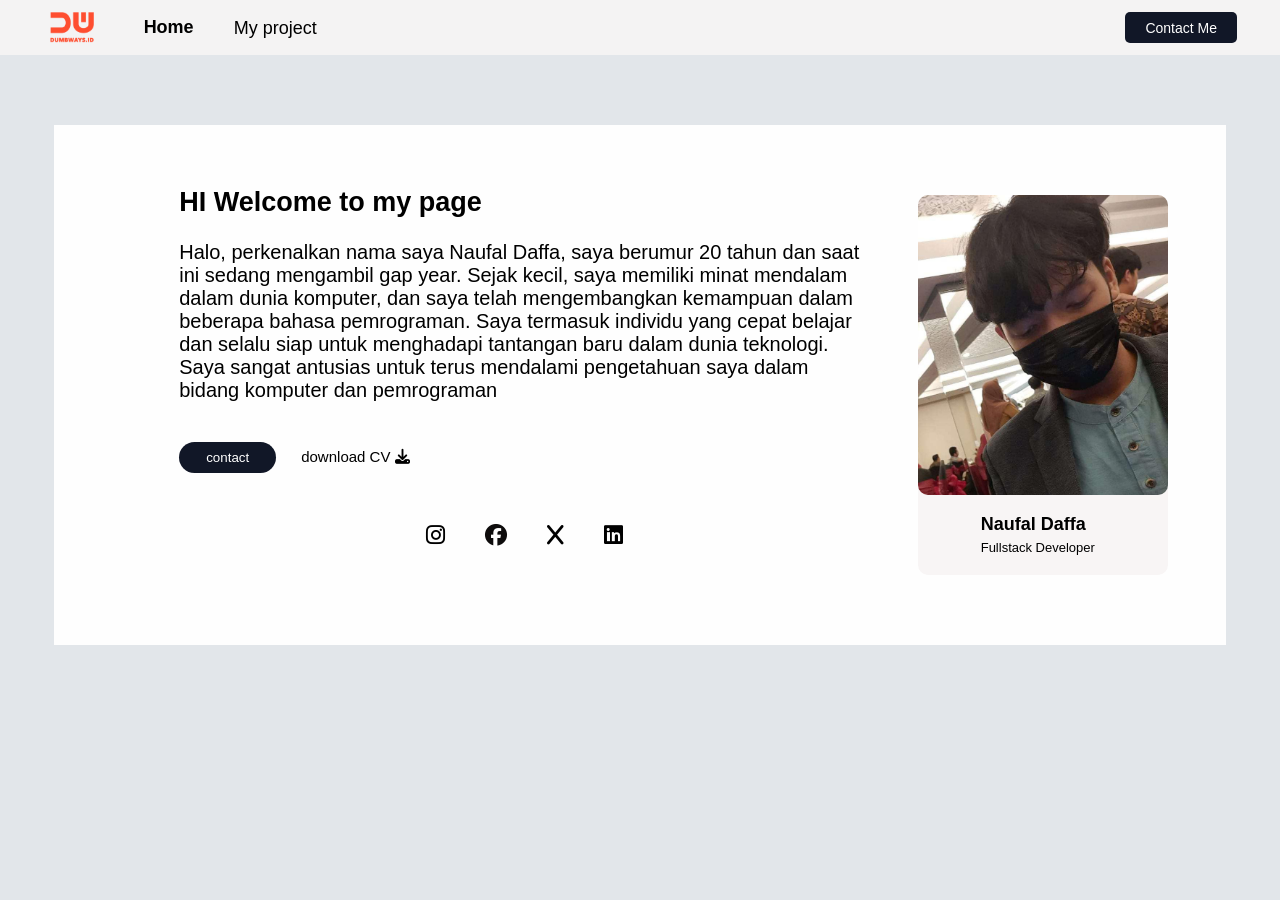
<file: index.html>
<!DOCTYPE html>
<html lang="en">
<head>
  <meta charset="UTF-8">
  <meta name="viewport" content="width=device-width, initial-scale=1.0">
  <link rel="stylesheet" href="https://cdnjs.cloudflare.com/ajax/libs/font-awesome/6.4.2/css/all.min.css" 
  integrity="sha512-z3gLpd7yknf1YoNbCzqRKc4qyor8gaKU1qmn+CShxbuBusANI9QpRohGBreCFkKxLhei6S9CQXFEbbKuqLg0DA==" 
  crossorigin="anonymous" referrerpolicy="no-referrer" />
  <link rel="stylesheet" href="css/index.css">

  <title>Personal Card</title>


</head>
<body>
  <nav class="navbar">
    <div style="display: flex;margin-left: 50px; gap: 10px;">
      <img src="dwlogotransparant.png" alt="" class="dw-logo">
      <li style="display: flex;">
        <ul style="margin: auto; font-weight: bold;"><a href="index.html" style="text-decoration: none; font-size: 18px; cursor: pointer;">
          Home</a>
        </ul>
        <ul><a style="text-decoration: none; font-size: 18px; cursor: pointer;" href="myproject.html">
          My project</a></ul>
      </li>
    </div>
    <div class="contactMe-link">
      <a href="contact.html" style="
        text-decoration: none; 
        color: white;
        font-size: 14px;
        ">Contact Me</a>
    </div>
  </nav>

  <div class="background-paper">
      <div class="main">

        <h2>HI Welcome to my page</h2>
        <p>Halo, perkenalkan nama saya Naufal Daffa, saya berumur 20 tahun dan saat ini sedang mengambil gap year. Sejak kecil, saya memiliki minat 
          mendalam dalam dunia komputer, dan saya telah mengembangkan kemampuan dalam beberapa bahasa pemrograman. Saya termasuk individu yang
          cepat belajar dan selalu siap untuk menghadapi tantangan baru dalam dunia teknologi.
          Saya sangat antusias untuk terus mendalami pengetahuan saya dalam bidang komputer dan pemrograman</p>

        <button class="button-contact">contact</button>

        <a href="##" class="downloadCV-link"> download CV <i class="fa-solid fa-download"></i> </a>
      
      
        
          <div class="icons">
          <a href="https://www.instagram.com/fuyu.ra/"><i class="fa-brands fa-instagram"></i></a>
          <a href="https://www.facebook.com/naufal.daffa.90226?mibextid=ZbWKwL"><i class="fa-brands fa-facebook" style="color: #0e0c0c;"></i></a>
          <a href="https://twitter.com/fushya837086"><i class="fa-solid fa-x"></i></a>
          <a href=""><i class="fa-brands fa-linkedin"></i></a>
          </div>
        </div>

          
          <div class="image-container">
            <img src="IMG-20231106-WA0027.jpg" alt="" class="image-person">
            <table class="name-job-css">
            <div style="
              display: flex;
              flex-direction: column;
              justify-content:center; 
              align-items: center;
              width: 100%;
              ">
              <p style="margin-right: 0px; margin-left: 50%; margin-bottom: 0px;font-weight: bold;">
                Naufal Daffa</p>
              <p style="margin-right: 0px; margin-left: 50%; margin-top: 5px;font-size: 13px; ">
                Fullstack Developer</p>
            </div>
          </div>


      
  </div>
</body>
</html>
</file>
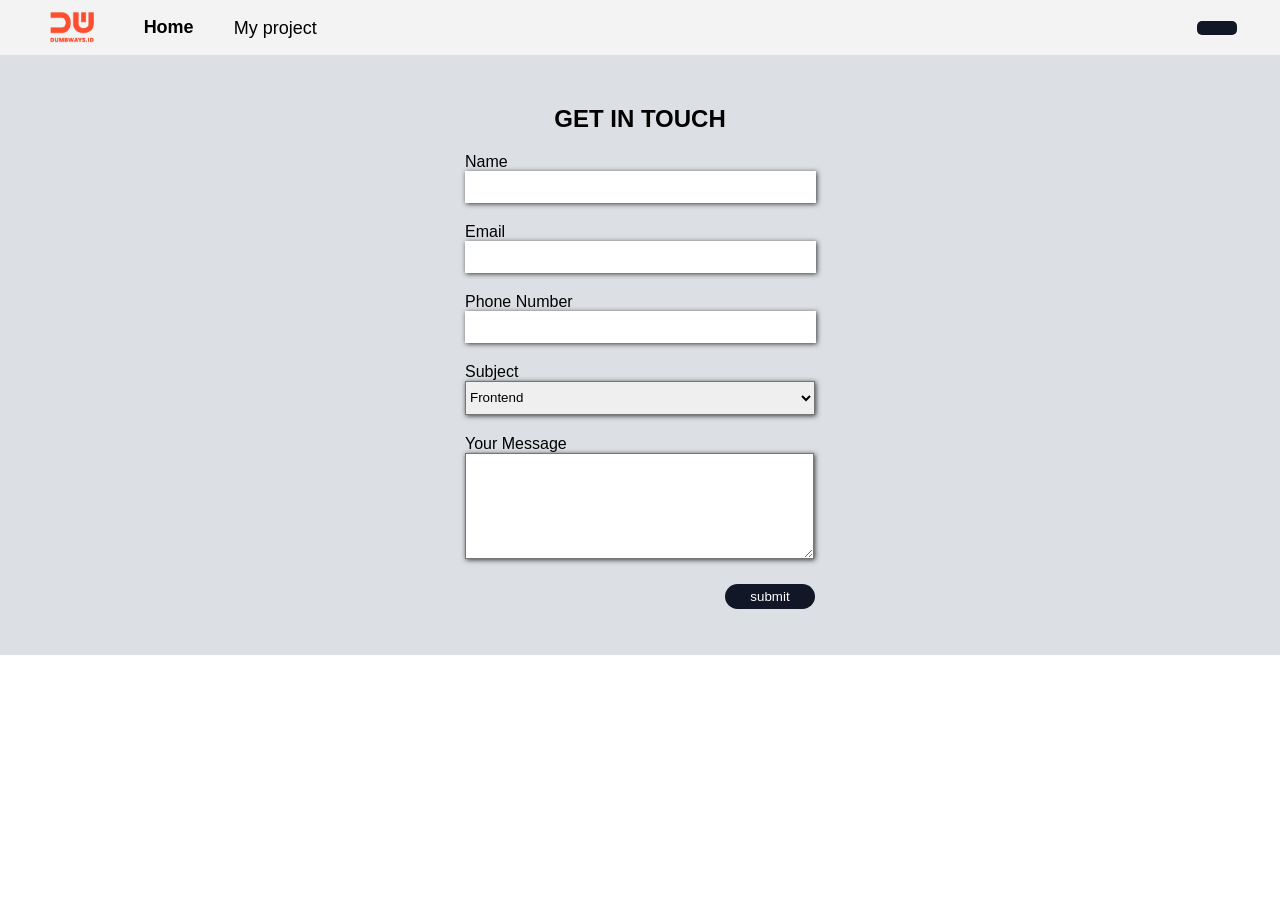
<file: contact.html>
<!DOCTYPE html>
<html lang="en">
<head>
  <meta charset="UTF-8">
  <meta name="viewport" content="width=device-width, initial-scale=1.0">
  <title>Contact Me</title>

  <style>
    body{
    font-family: Arial, Helvetica, sans-serif;
    font-weight: 500;
    padding: 0px;
    margin: 0px;
    }
    .main-background{
      display: flex;
      flex-direction: column;
      align-items: center;
      background-color: rgb(220,224,228);
      height: 100%;
      width: 100%;
      min-height: 600px;
    }

    .navbar{
      background-color: rgb(244,243,243);
      height: 55px;
      display: flex;
      flex: 1fr 1fr;
      justify-content: space-between;
    }

    .dw-logo{
      height: 55%;
      margin: auto;
    }

    .contactMe-link{ 
      margin-right:43px ;
      margin-top: auto;
      margin-bottom: auto;
      padding: 7px 20px;
      background-color: rgb(17,23,39);
      border-radius: 5px;
    }

    h2{
      padding-bottom: 0px;
      margin-bottom: 0px;
      padding-top: 30px;
    }

    .form-part{
      display: flex;
      flex-direction: column;
      align-items: flex-start;
    }

    .main-form{
      width: 350px;
      /* background-color: aqua; */
      display: flex;
      flex-direction: column;
      
    }

    .box{
    width: 99%;
    border-style: none;
    height: 30px;
    box-shadow: 1px 1px 5px 0px rgba(0,0,0,0.75);
    -webkit-box-shadow: 1px 1px 5px 0px rgba(0,0,0,0.75);
    -moz-box-shadow: 1px 1px 5px 0px rgba(0,0,0,0.75);
    }

    .label-text{
    margin-top:20px ;
    float: left;
    }

    .subject-box{
      height: 34px;
      width: 100%;
      box-shadow: 1px 1px 5px 0px rgba(0,0,0,0.75);
      -webkit-box-shadow: 1px 1px 5px 0px rgba(0,0,0,0.75);
      -moz-box-shadow: 1px 1px 5px 0px rgba(0,0,0,0.75);
    }

    .textarea-box{
      height: 100px;
      width: 98%;
      box-shadow: 1px 1px 5px 0px rgba(0,0,0,0.75);
      -webkit-box-shadow: 1px 1px 5px 0px rgba(0,0,0,0.75);
      -moz-box-shadow: 1px 1px 5px 0px rgba(0,0,0,0.75);
    }

    .button-submit{
      margin-left: 260px;
      margin-right: 0%;
      margin-top: 25px;
      padding: 5px 10px;
      background-color: rgb(17,23,39);
      color: white;
      width: 90px;
      border-radius: 30px;
      border-style: none;
    }
  </style>
</head>
<body>
  <nav class="navbar">
    <div style="display: flex;margin-left: 50px; gap: 10px;">
      <img src="dwlogotransparant.png" alt="" class="dw-logo">
      <li style="display: flex;">
        <ul style="margin: auto; font-weight: bold;"><a href="index.html" style="text-decoration: none; font-size: 18px; cursor: pointer; color: black; margin-right: 1px; padding-right: 0px;">
          Home</a>
        </ul>
        <ul style="font-size: 18px; padding-left: 39px;">My project</ul>
      </li>
    </div>
    <div class="contactMe-link">
      <!-- <a href="contact.html" style=" 
        text-decoration: none; 
        color: white;
        font-size: 14px;
        ">Contact Me</a>-->
    </div>
  </nav>

  <div class="main-background">
      <h2>GET IN TOUCH</h2>

    <div class="main-form"> 
      <form class="form-part">
      <label for="name-box" class="label-text">Name</label>
      <input type="text" id="name-box" class="box">

      <label for="email-box" class="label-text">Email</label>
      <input type="email" name="" id="email-box" class="box">

      <label for="phoneNumber-box" class="label-text">Phone Number</label>
      <input type="text" name="" id="phoneNumber-box" class="box">

      <label for="subject-dropdown" class="label-text">Subject</label>
      <select name="subject-dropdown" id="subject-dropdown" class="subject-box">
        <option value="Frontend">Frontend</option>
        <option value="Backend">Backend</option>
      </select>

      <label for="textarea-box" class="label-text">Your Message</label>
      <textarea name="textarea-box" id="textarea-box" cols="30" rows="10" class="textarea-box"></textarea>
      </form>
      
      </div>

      <div style="display: flex;margin-bottom: 40px;">
        <button class="button-submit" onclick="sendButtonEmail();">submit</button>
      </div>
    
  </div>

  <script src="js/contact.js"></script>
</body>
</html>
</file>
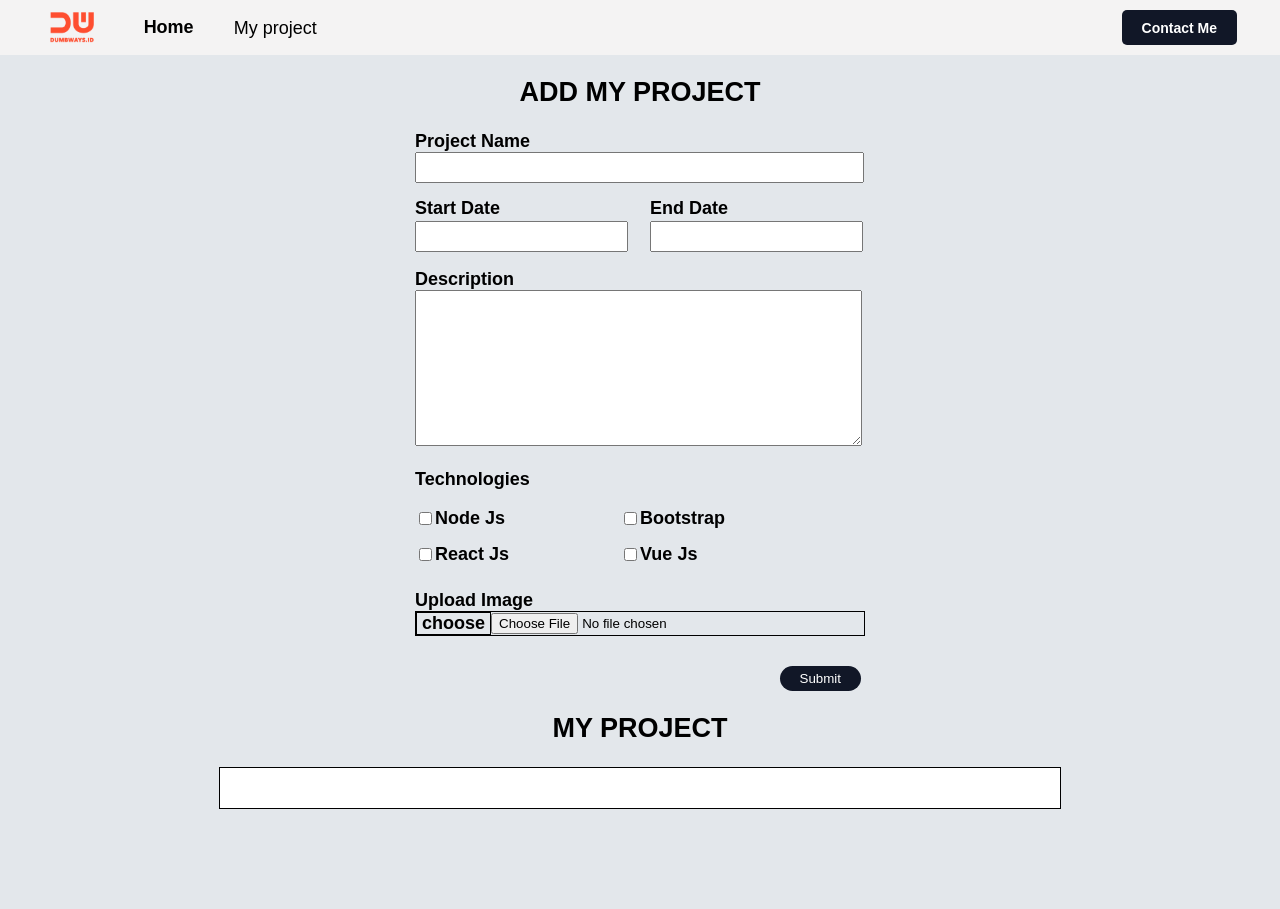
<file: myproject.html>
<!DOCTYPE html>
<html lang="en">
<head>
  <meta charset="UTF-8">
  <meta name="viewport" content="width=device-width, initial-scale=1.0">
  <title>My Project</title>
  <link rel="stylesheet" href="css/myproject.css">
  <link rel="stylesheet" href="css/navbar.css">
  <link rel="stylesheet" href="https://cdnjs.cloudflare.com/ajax/libs/font-awesome/6.4.2/css/all.min.css" integrity="sha512-z3gLpd7yknf1YoNbCzqRKc4qyor8gaKU1qmn+CShxbuBusANI9QpRohGBreCFkKxLhei6S9CQXFEbbKuqLg0DA==" crossorigin="anonymous" referrerpolicy="no-referrer" />
</head>

<body>
  <nav class="navbar">
    <div style="display: flex;margin-left: 50px; gap: 10px;">
      <img src="dwlogotransparant.png" alt="" class="dw-logo">
      <li style="display: flex;">
        <ul style="margin: auto; font-weight: bold;"><a href="index.html" style="text-decoration: none; font-size: 18px; cursor: pointer; color: black; margin-right: 1px; padding-right: 0px;">
          Home</a>
        </ul>
        <ul style="font-size: 18px; padding-left: 39px; font-weight: 400;">My project</ul>
      </li>
    </div>
    <div class="contactMe-link">
      <a href="contact.html" style="
        text-decoration: none; 
        color: white;
        font-size: 14px;
        ">Contact Me</a>
    </div>
  </nav>

  <div class="background">
    <h2>ADD MY PROJECT</h2>

    <div class="main"> 
      <form onsubmit="submitBlog(event)">

      <label for="projectname">Project Name</label>
      <input type="text" name="projectname" id="projectname">

      <div class="date-input-box">

        <div class="startdate-box">
        <label for="startdate">Start Date</label>
        <input type="text" name="startdate" id="startdate">
        </div>
        
        <div class="enddate-box">
        <label for="enddate">End Date</label>
        <input type="text" name="enddate" id="enddate">
        </div>
      </div>

      <label for="descbox">Description</label>
      <textarea name="descbox" id="descbox" cols="40" rows="10"></textarea>

      <p>Technologies</p>

      <div class="checkbox-box">
        <div style="display: flex; flex-direction:column ;">
          <div style="display: flex; flex-direction:row-reverse; justify-content: space-between; margin-bottom: 15px;">
            <label for="nodeJs" class="label-checkbox">Node Js</label>
            <input type="checkbox" name="nodeJs" id="nodeJs" class="" value="1">
          </div>
          <div style="display: flex; flex-direction: row-reverse; justify-content: start; margin-bottom: 25px;">
            <label for="reactJs">React Js</label>
            <input type="checkbox" name="reactJs" id="reactJs" value="2">
          </div>
        </div>

        <div style="display: flex; flex-direction: column;">
          <div style="display: flex; flex-direction: row-reverse; justify-content: start; margin-bottom: 15px;">
            <label for="bootstrap">Bootstrap</label>
            <input type="checkbox" name="bootstrap" id="bootstrap">
          </div>
          <div style="display: flex; flex-direction: row-reverse; justify-content: start;margin-bottom: 25px;">
            <label for="vueJs">Vue Js</label>
            <input type="checkbox" name="vueJs" id="vueJs" value="4">
          </div>
        </div>
      </div>

      <label for="uploadCont">Upload Image
      <div class="span-upload">
      <p style="border: 1px solid black; margin: 0px; padding-left:5px; padding-right: 5px;">choose</p>
      <input type="file" accept="image/*" name="uploadCont" id="uploadCont">
      </div></label>

      <button class="submit-button" > Submit </button>
    </form>
    </div>
    <h2>MY PROJECT</h2>

    <div class="blogPage">
      <!-- <div class="sub-container">
        <img src="${dataLog[i].image}" alt="Image 1">
        <h3>${dataLog[i].name}</h3>
        <p>${dataLog[i].date}</p>
        <p>${dataLog[i].desc}</p>
        <div class="logo">

        </div>
        <button>Button 1</button>
        <button>Button 2</button>
    </div> -->
  </div>
      
    </div>

  <script src="js/myproject.js"></script>
</body>
</html>
</file>
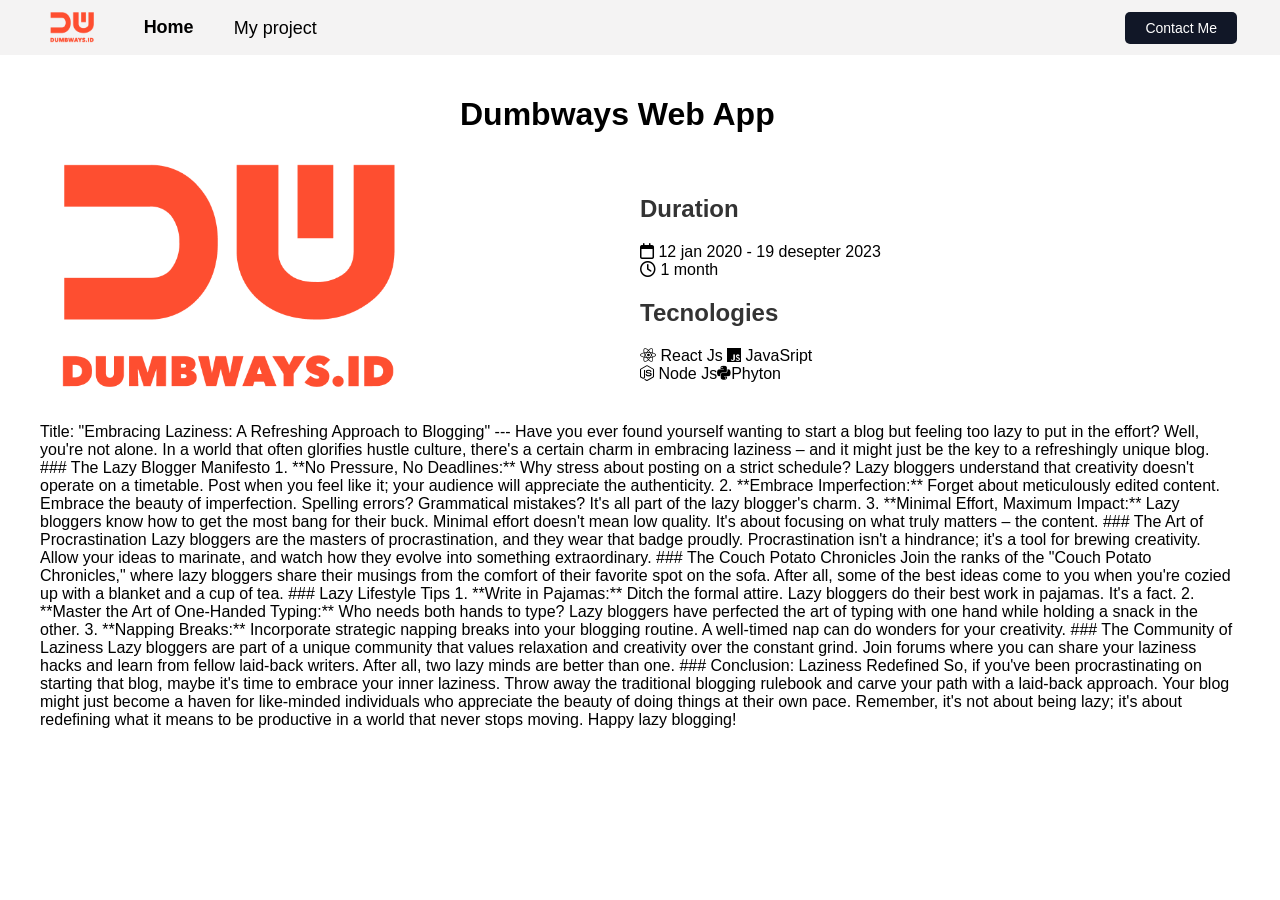
<file: projectpage.html>
<!DOCTYPE html>
<html lang="en">
<head>
    <meta charset="UTF-8">
    <meta name="viewport" content="width=device-width, initial-scale=1.0">
    <title>Informational Page</title>
    <link rel="stylesheet" href="css/navbar.css">
    <link rel="stylesheet" href="https://cdnjs.cloudflare.com/ajax/libs/font-awesome/6.4.2/css/all.min.css" 
    integrity="sha512-z3gLpd7yknf1YoNbCzqRKc4qyor8gaKU1qmn+CShxbuBusANI9QpRohGBreCFkKxLhei6S9CQXFEbbKuqLg0DA==" crossorigin="anonymous" referrerpolicy="no-referrer" />

    <style>
        body {
            font-family: Arial, sans-serif;
            margin: 0;
            padding: 0;
            background-color: #ffffff;
        }

        .container {
            max-width: 1200px;
            margin: 20px auto;
            overflow: hidden;
        }

        .info-section {
            display: flex;
            flex-wrap: wrap;
            align-items: center;
            justify-content: space-between;
            margin: 20px;
        }

        .info-image {
            flex: 1;
            box-sizing: border-box;
            overflow: hidden;
        }

        .info-image img {
            width: 60%;
            height: auto;
            display: block;
        }

        .info-text {
            flex: 1;
            padding: 20px;
            box-sizing: border-box;
        }

        .info-text h2 {
            color: #333;
        }

        .info-text p {
            color: #666;
        }
    </style>
</head>
<body>
  <nav class="navbar">   
    <div style="display: flex;margin-left: 50px; gap: 10px;">
      <img src="dwlogotransparant.png" alt="" class="dw-logo">
      <li style="display: flex;">
        <ul style="margin: auto; font-weight: bold;"><a href="index.html" style="text-decoration: none; font-size: 18px; cursor: pointer; color: black; margin-right: 1px; padding-right: 0px;">
          Home</a>
        </ul>
        <ul style="font-size: 18px; padding-left: 39px;">My project</ul>
      </li>
    </div>
    <div class="contactMe-link">
      <a href="contact.html" style="
        text-decoration: none; 
        color: white;
        font-size: 14px;
        ">Contact Me</a>
    </div>
  </nav>

<div class="container">
    <h1 style="margin-left : 35% ; margin-right: 35%;">Dumbways Web App</h1>
    <div class="info-section">
        <div class="info-image">
            <img src="dwlogotransparant.png" alt="Informational Image">
        </div>
        <div class="info-text">
            <div>
              <h2>Duration</h2>
              <div>
                <i class="fa-regular fa-calendar"></i> 12 jan 2020 - 19 desepter 2023
              </div>
              <div>
                <i class="fa-regular fa-clock"></i> 1 month
              </div>
            </div>

            <div>
              <h2>Tecnologies</h2>
              <div>
                <span><i class="fa-brands fa-react"></i> React Js</span> <i class="fa-brands fa-js"></i> JavaSript
              </div>

              <div>
                <span><i class="fa-brands fa-node-js"></i> Node Js</span><i class="fa-brands fa-python"></i>Phyton
              </div>
            </div>
        </div>
    </div>

    <div class="main-content">
      <p>
        Title: "Embracing Laziness: A Refreshing Approach to Blogging"

---

Have you ever found yourself wanting to start a blog but feeling too lazy to put in the effort? Well, you're not alone. In a world that often glorifies hustle culture, there's a certain charm in embracing laziness – and it might just be the key to a refreshingly unique blog.

### The Lazy Blogger Manifesto

1. **No Pressure, No Deadlines:** Why stress about posting on a strict schedule? Lazy bloggers understand that creativity doesn't operate on a timetable. Post when you feel like it; your audience will appreciate the authenticity.

2. **Embrace Imperfection:** Forget about meticulously edited content. Embrace the beauty of imperfection. Spelling errors? Grammatical mistakes? It's all part of the lazy blogger's charm.

3. **Minimal Effort, Maximum Impact:** Lazy bloggers know how to get the most bang for their buck. Minimal effort doesn't mean low quality. It's about focusing on what truly matters – the content.

### The Art of Procrastination

Lazy bloggers are the masters of procrastination, and they wear that badge proudly. Procrastination isn't a hindrance; it's a tool for brewing creativity. Allow your ideas to marinate, and watch how they evolve into something extraordinary.

### The Couch Potato Chronicles

Join the ranks of the "Couch Potato Chronicles," where lazy bloggers share their musings from the comfort of their favorite spot on the sofa. After all, some of the best ideas come to you when you're cozied up with a blanket and a cup of tea.

### Lazy Lifestyle Tips

1. **Write in Pajamas:** Ditch the formal attire. Lazy bloggers do their best work in pajamas. It's a fact.

2. **Master the Art of One-Handed Typing:** Who needs both hands to type? Lazy bloggers have perfected the art of typing with one hand while holding a snack in the other.

3. **Napping Breaks:** Incorporate strategic napping breaks into your blogging routine. A well-timed nap can do wonders for your creativity.

### The Community of Laziness

Lazy bloggers are part of a unique community that values relaxation and creativity over the constant grind. Join forums where you can share your laziness hacks and learn from fellow laid-back writers. After all, two lazy minds are better than one.

### Conclusion: Laziness Redefined

So, if you've been procrastinating on starting that blog, maybe it's time to embrace your inner laziness. Throw away the traditional blogging rulebook and carve your path with a laid-back approach. Your blog might just become a haven for like-minded individuals who appreciate the beauty of doing things at their own pace.

Remember, it's not about being lazy; it's about redefining what it means to be productive in a world that never stops moving. Happy lazy blogging!
      </p>
    </div>
</div>

</body>
</html>
</file>
<file: css/index.css>
body{
  font-family: Arial, Helvetica, sans-serif;
  padding: 0;
  font-size: 18px;
  background-color: rgb(226,230,234);
  margin: 0px;
}
a {
  color: black;
  font-size: 22px;
  padding: 0;
}

.navbar{
  background-color: rgb(244,243,243);
  height: 55px;
  display: flex;
  flex: 1fr 1fr;
  justify-content: space-between;
}

.dw-logo{
  height: 55%;
  margin: auto;
}

.contactMe-link{
  margin-right:43px ;
  margin-top: auto;
  margin-bottom: auto;
  padding: 5px 20px;
  background-color: rgb(17,23,39);
  border-radius: 5px;
}

.background-paper{
  width: 90%;
  height: 500px;
  margin: auto;
  margin-top: 70px;
  margin-bottom: 50px;
  padding: 10px;
  background-color: rgb(254,254,254);
  display: flex;
  flex-direction: row;
  flex : 1fr 300px
}

.main {
  /*border: 2px solid black;*/
  width: 60%;
  margin-top: 30px;
  margin-bottom: 50px;
  margin-left: 10%;
  min-width: 600px;
}

p{
  width: 100%;
}

.main p{
  font-size: 20px;
  max-width: 100%;
}

.second{
  display: flex;
  flex-direction: column;
  width: 80%;
  margin-top: 0px
}

.button-contact{
  border-radius: 100px;
  border-style: none;
  background-color:rgb(17,23,39);
  color: white;
  padding:8px 27px;
  margin : 20px 0px;
  cursor: pointer;
}

.downloadCV-link{
  color: black;
  text-decoration: none;
  margin-left: 20px;
  font-size: 15px;
  margin-top: 20px;
}

.icons{
  margin: 5px;
  display: flex;
  gap: 40px;
  margin-top: 30px;
  margin-bottom: 45px;
  padding: 0px;
  justify-content: center;
}

.image-container{
  background-color: rgb(248,245,245);
  border: 1px solid black;
  border-style:none ;
  border-radius: 10px;
  margin: auto;
  height: 380px;
  width: 250px;
  display: flex;
  flex-direction: column;
  align-items:center;
  gap: 1px;
}
.image-person{
  width: 100%;
  height: 300px;
  object-fit: cover;
  border-radius: 10px;

}

.name-job-css{
  margin-bottom: 3px;
  box-shadow: 0 0 0 10 black;
  background-color: white;
}
</file>
<file: css/myproject.css>
html{
  background-color: rgb(227,231,235);;
}
body{
  margin: 0px;
  margin-bottom: 100px;
  padding: 0px;
  font-family: Arial, Helvetica, sans-serif;
  font-weight: 600;
  font-size: 18px;
}

.background{
  background-color: rgb(227,231,235);
  display: flex;
  flex-direction: column;
  align-items: center;
}

.main{
  display: flex;
  flex-direction: column ;
  align-items: start;
  width: 450px;
  /* background-color: white; */
}
#projectname, #startdate, #enddate{
  height: 25px;
}

#projectname{
  width: 98%
}

.date-input-box{
  display: flex;
  flex-direction: row;
  justify-content: start;
  gap: 20px;
  width: 100%;
  margin-top: 15px;
  margin-bottom: 15px;
}

.startdate-box, .enddate-box{
  display: grid;
  grid-template-columns:repeat();
}

#startdate, #enddate {
  width: 205px;
  margin: 2px;
  margin-left: 0px;
  min-width: 60px;
}

#descbox{
  width: 98%
}

.checkbox-box{
  display: flex;
  flex-direction: row;
  gap: 100px;
}

.label-checkbox{
    text-align: right;
    clear: both;
    float:left;
    margin-right:15px;

}

.span-upload{
  display: flex;
  flex-direction: row;
  align-items: center;
  border: 1px solid black;
  padding: 0px
}

input[type="file"]{
display:;
cursor: pointer;
width: 365px;
margin-left: 0px;
margin-right: 3px;
}

.submit-button{
  margin-right: 2px;
  margin-left: 81%;
  margin-top: 30px;
  padding: 5px 20px;
  border-radius: 80px;
  border-style:none;
  background-color:#111727;
  color: white;
}
/* ------------------------- */
.blogPage{
  display: grid;
  grid-template-columns:repeat(3, 1fr ) ;
  border: 1px solid black;
  width: 800px;
  background-color: white;
  padding: 20px;
  column-gap: 60px;
}

/* Sub-container styles */
.sub-container {
  border: 1px solid #ccc;
  padding: 20px;
  text-align: center;
  margin-bottom: 20px;
}

/* Image styles */
.sub-container img {
  max-width: 200px;
  height: 200px;
}

/* Button styles */
.sub-container button {
  margin-top: 10px;
  padding: 8px 16px;
  background-color: #4CAF50;
  color: white;
  border: none;
  border-radius: 4px;
  cursor: pointer;
}

.blogPage h3 {
  margin-bottom: 0px;
}

#date {
  font-size: 10px;
  margin-top: 0px;
  font-weight: 100;
}

.logo{
  display: flex;
  justify-content: center;
  gap : 10px
}
</file>
<file: css/navbar.css>
.dw-logo{
  height: 55%;
  margin: auto;
}

.navbar{
  background-color: rgb(244,243,243);
  height: 55px;
  display: flex;
  flex: 1fr 1fr;
  justify-content: space-between;
}

.contactMe-link{ 
  margin-right:43px ;
  margin-top: auto;
  margin-bottom: auto;
  padding: 7px 20px;
  background-color: rgb(17,23,39);
  border-radius: 5px;
}
</file>
